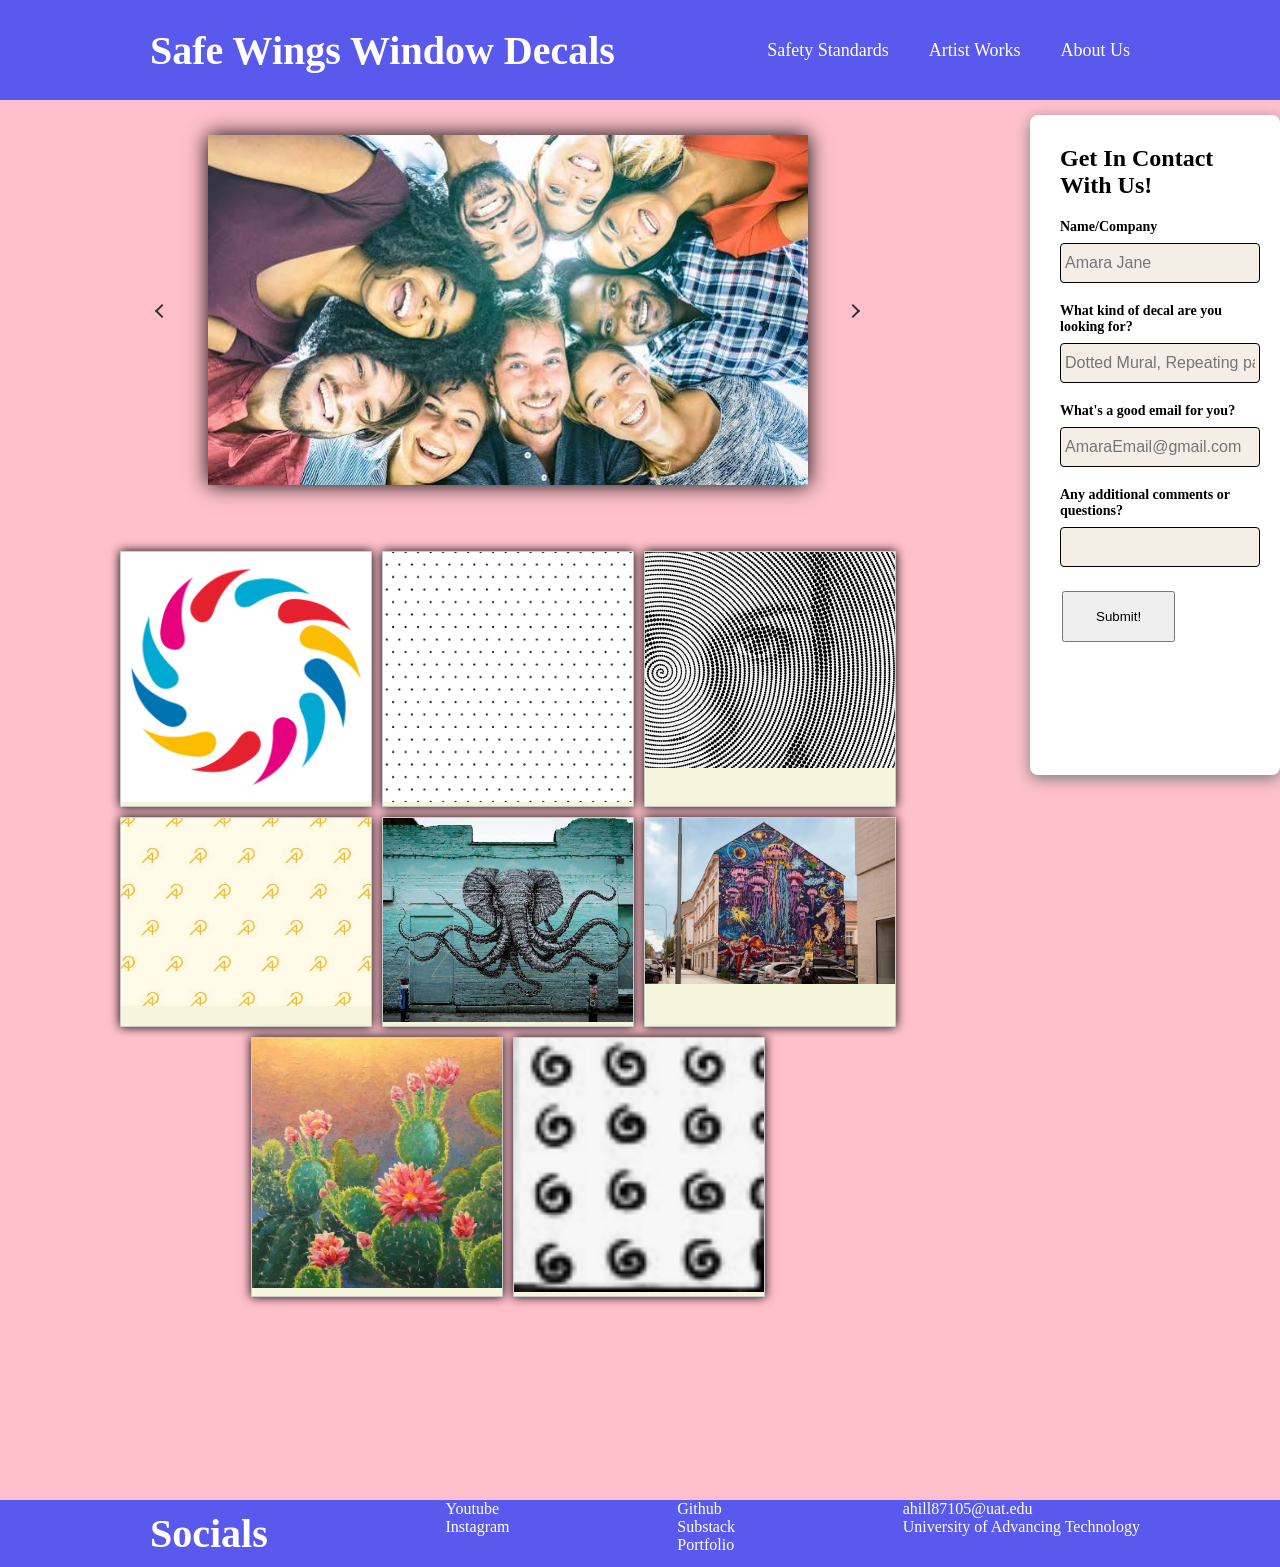
<file: index.html>
<!Doctype html>
<html>
    <head>
        <meta charset="UTF-8">
        <meta name="viewport" content="width=device-width, initial-scale=1.0">
        <title>Homepage</title>
        <link rel="stylesheet" href="SIP/CSS/main.css">
        <link rel="stylesheet" href="SIP/CSS/index.css">
        <script src="SIP/JavaScript/script.js" defer></script>
        <!-- Author: Amara Hill-->
        <!-- Published: August 2026-->
    </head>

    <br><br>
    <body class="grid-container">
        <header class="header">
            <!--Add logo Safe "red" Wings-->
            <div class="inner_header">
                <div class="title_container">
                    <!--If logo is added change to just Window Decals-->
                    <h1>Safe Wings Window Decals</h1>
                </div>
                
                <!--To Do: links to info,  murals, designer, about us-->
                <ul class="nav">
                    <!--Downloaded file of standards-->
                    <a href="birdsafe_designguidelines_en.pdf" target="_blank"><li>Safety Standards</li></a>
                    <a href="SIP/HTML/designer.html"><li>Artist Works</li></a>
                    <a href="SIP/HTML/About_Us.html"><li>About Us</li></a>
                </ul>
            </div>
        </header>

        <!--Change class and ID tags-->
        <secton class="murals">
            <div class="slideshow_container">
                <!-- Left Arrow -->
                <button class="slideshow-buttons" aria-label="Previous" onclick="prevSlide()"><span id="chevron-right"></span></button>
                <!--Sample images to select from, past projects, artists' works-->
                <div class="slideshow">
                    <!--To Do: Caption - Templates-->
                    <!--Automatic slideshow that stops on hover-->
                    <a href="SIP/HTML/designer.html"><img id="slides" src="" alt="Example templates: Single dotted mural, repeating patterns" style="width: 600px; height: 350px;"></a>
                </div>
                <!-- Right Arrow -->
                <button class="slideshow-buttons" aria-label="Next" onclick="nextSlide()"><span id="chevron-left"></button>
            </div>

            <br><br>

            <div class="gallery" id="artists-works">
                <!--To Do: links to background of each, artist, designer options-->
                <div class="gallery-item">
                    <img src="SIP/Images/logo.png" alt="Chase Starzinsky" width="250px" height="150px">
                </div>

                <div class="gallery-item">
                    <img src="SIP/Images/dots.png" alt="Chase Starzinsky" width="250px" height="150px">
                </div>

                <div class="gallery-item">
                    <img src="SIP/Images/dotted mural.jpg" alt="Chase Starzinsky" width="250px" height="150px">
                </div>

                <div class="gallery-item">
                    <img src="SIP/Images/repeating_logo.jpg" alt="Chase Starzinsky" width="250px" height="150px">
                </div>

                <div class="gallery-item">
                    <img src="SIP/Images/elephant.jpg" alt="Chase Starzinsky" width="250px" height="150px">
                </div>

                <div class="gallery-item">
                    <img src="SIP/Images/jellyfish.jpg" alt="Chase Starzinsky" width="250px" height="150px">
                </div>

                <div class="gallery-item">
                    <img src="SIP/Images/cactus.jpg" alt="Chase Starzinsky" width="250px" height="150px">
                </div>

                <div class="gallery-item">
                    <img src="SIP/Images/pattern.png" alt="Chase Starzinsky" width="250px" height="150px">
                </div>
            </div>
        </secton>

        <br><br>

        <aside class="form-container">
            <h2>Get In Contact With Us!</h2>
            <form action="mailto:thebackup10000@gmail.com" method="post" enctype="text/plain" name="contact-request" id="form-input">
                <div class="form-group">
                    <label for="txtName/Company">Name/Company</label>
                    <input type="text" id="txtName/Company" name="lblName/Company" placeholder="Amara Jane">
                </div>

                <div class="form-group">
                    <label for="txtDesignerChoice">What kind of decal are you looking for?</label>
                    <input type="text" id="txtDesignerChoice" name="lblDesignerChoice" placeholder="Dotted Mural, Repeating pattern, Etc.">
                </div>

                <div class="form-group">
                    <label for="txtEmail">What's a good email for you?</label>
                    <input type="text" id="txtEmail" name="lblEmail" placeholder="AmaraEmail@gmail.com">
                </div>

                <div class="form-group">
                    <label for="txtComment">Any additional comments or questions?</label>
                    <input type="text" id="txtComment" name="lblComment" placeholder="">
                </div>

                <!--Format and send info to email-->
                <button id="submit-btn" type="button">Submit!</button>
            </form>
        </aside>      
    </body>

    <footer class="footer">
    <!--Add logo Safe "red" Wings-->
        <div class="inner_footer">
            <div class="footer_container">
                <!--If logo is added change to just Window Decals-->
                <h1>Socials</h1>
            </div>
            
            <!--To Do: links to info,  murals, designer, about us-->
            <ul class="socials">
                <!--Author's socials and affiliations-->
                <a href="https://www.youtube.com/@AmaraHill-s2c" target="_blank"><li>Youtube</li></a>
                <a href="https://www.instagram.com/agen.t992?igsh=MW93YWtmZDdzanBwcg==" target="_blank"><li>Instagram</li></a>
            </ul>

            <ul class="works">
                <a href="https://github.com/Amara870" target="_blank"><li>Github</li></a>
                <a href="https://substack.com/@amarahill" target="_blank"><li>Substack</li></a>
                <a href="https://amarah0937.wixsite.com/codecraft-studio" target="_blank"><li>Portfolio</li></a>

            </ul>

            <ul class="contacts">
                <li>ahill87105@uat.edu</li>
                <li>University of Advancing Technology</li>
            </ul>
        </div>
    </footer>
</html>
</file>
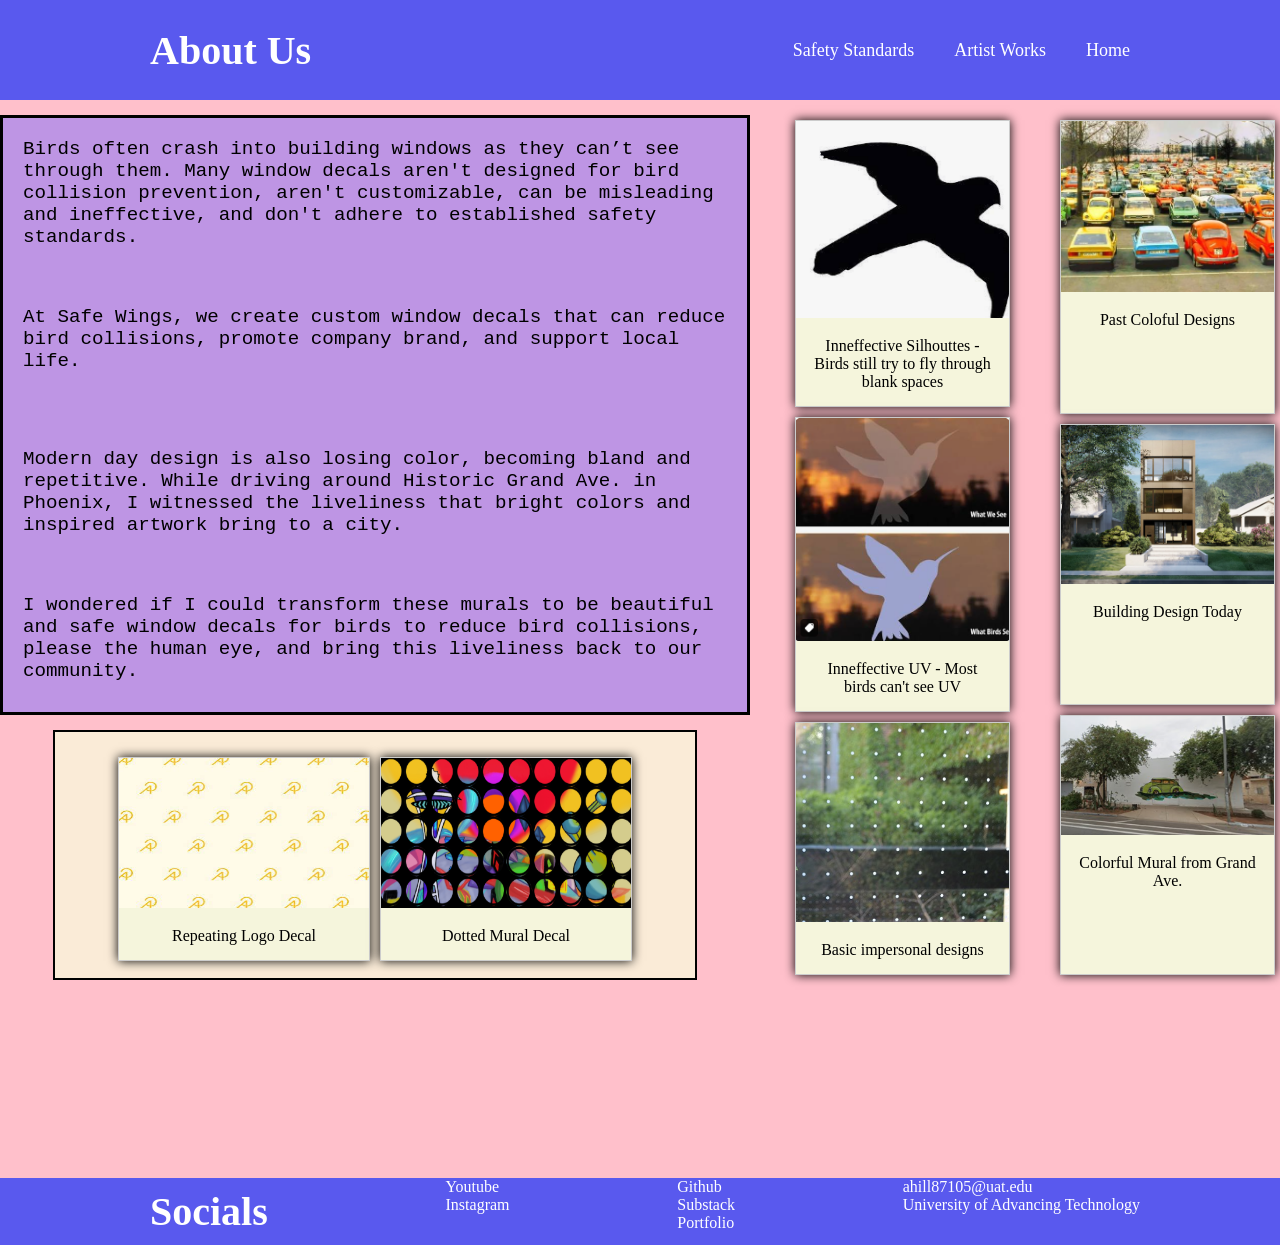
<file: SIP/HTML/About_Us.html>
<!DOCTYPE html>
<html>
    <head>
        <meta charset="UTF-8">
        <meta name="viewport" content="width=device-width, initial-scale=1.0">
        <title>About Us</title>
        <link rel="stylesheet" href="../CSS/main.css">
        <link rel="stylesheet" href="../CSS/about_us.css">
        <!-- Author: Amara Hill-->
        <!-- Published: August 2026-->
    </head>



    <body>
        <header class="header">
            <div class="inner_header">
                <div class="title_container">
                    <h1>About Us</h1>
                </div>
                
                <ul class="nav">
                    <!--Downloaded file of standards-->
                    <a href="../../birdsafe_designguidelines_en.pdf" target="_blank"><li>Safety Standards</li></a>
                    <a href="designer.html"><li>Artist Works</li></a>
                    <a href="../../index.html"><li>Home</li></a>
                </ul>
            </div>
        <!--To Do: links to info,  murals, designer, about us--> 
        </header>

        <br><br>

        <div class="text-container">
            <p>
                Birds often crash into building windows as they can’t see through them.
                Many window decals aren't designed for bird collision prevention, aren't customizable, 
                can be misleading and ineffective, and don't adhere to established safety standards.
            </p>
            <br>
            <p>
                At Safe Wings, we create custom window decals that can reduce bird collisions, 
                promote company brand, and support local life.
            </p>
            <br><br>
            <p>
                Modern day design is also losing color, becoming bland and repetitive. 
                While driving around Historic Grand Ave. in Phoenix, I witnessed the liveliness that 
                bright colors and inspired artwork bring to a city.
            </p>
            <br>
            <p>
               I wondered if I could transform these murals to be beautiful and safe window decals 
               for birds to reduce bird collisions, please the human eye, and bring this liveliness back to our community. 
            </p>
        </div>

        <div class="gallery1">

            <div class="gallery1-item">
                <img src="../Images/Screenshot 2026-07-24 224735.png" alt="Chase Starzinsky" width="250px" height="150px">
                <div class="desc">Inneffective Silhouttes - Birds still try to fly through blank spaces</div>
            </div>

            <div class="gallery1-item">
                <img src="../Images/Screenshot 2026-07-24 224717.png" alt="Chase Starzinsky" width="250px" height="150px">
                <div class="desc">Inneffective UV - Most birds can't see UV</div>
            </div>

            <div class="gallery1-item">
                <img src="../Images/Screenshot 2026-07-24 230710.png" alt="Chase Starzinsky" width="250px" height="150px">
                <div class="desc">Basic impersonal designs</div>
            </div>
        </div>

        <div class="gallery2">

            <div class="gallery2-item">
                <img src="../Images/Screenshot 2026-07-25 003213.png" alt="Chase Starzinsky" width="250px" height="150px">
                <div class="desc">Past Coloful Designs</div>
            </div>

            <div class="gallery2-item">
                <img src="../Images/Screenshot 2026-07-25 004314.png" alt="Chase Starzinsky" width="250px" height="150px">
                <div class="desc">Building Design Today</div>
            </div>

            <div class="gallery2-item">
                <img src="../Images/Screenshot 2026-07-25 004940.png" alt="Chase Starzinsky" width="250px" height="150px">
                <div class="desc">Colorful Mural from Grand Ave.</div>
            </div> 
        </div>


        <div class="gallery3">

            <div class="gallery3-item">
                <img src="../Images/repeating_logo.jpg" alt="Chase Starzinsky" width="250px" height="150px">
                <div class="desc">Repeating Logo Decal</div>
            </div>

            <div class="gallery3-item">
                <img src="../Images/Screenshot 2026-07-24 234053.png" alt="Chase Starzinsky" width="250px" height="150px">
                <div class="desc">Dotted Mural Decal</div>
            </div>
        </div>
    </body>

    <footer class="footer">
    <!--Add logo Safe "red" Wings-->
        <div class="inner_footer">
            <div class="footer_container">
                <!--If logo is added change to just Window Decals-->
                <h1>Socials</h1>
            </div>
            
            <!--To Do: links to info,  murals, designer, about us-->
            <ul class="socials">
                <!--Author's socials and affiliations-->
                <a href="https://www.youtube.com/@AmaraHill-s2c" target="_blank"><li>Youtube</li></a>
                <a href="https://www.instagram.com/agen.t992?igsh=MW93YWtmZDdzanBwcg==" target="_blank"><li>Instagram</li></a>
            </ul>

            <ul class="works">
                <a href="https://github.com/Amara870" target="_blank"><li>Github</li></a>
                <a href="https://substack.com/@amarahill" target="_blank"><li>Substack</li></a>
                <a href="https://amarah0937.wixsite.com/codecraft-studio" target="_blank"><li>Portfolio</li></a>

            </ul>

            <ul class="contacts">
                <li>ahill87105@uat.edu</li>
                <li>University of Advancing Technology</li>
            </ul>
        </div>
    </footer>
</html>
</file>
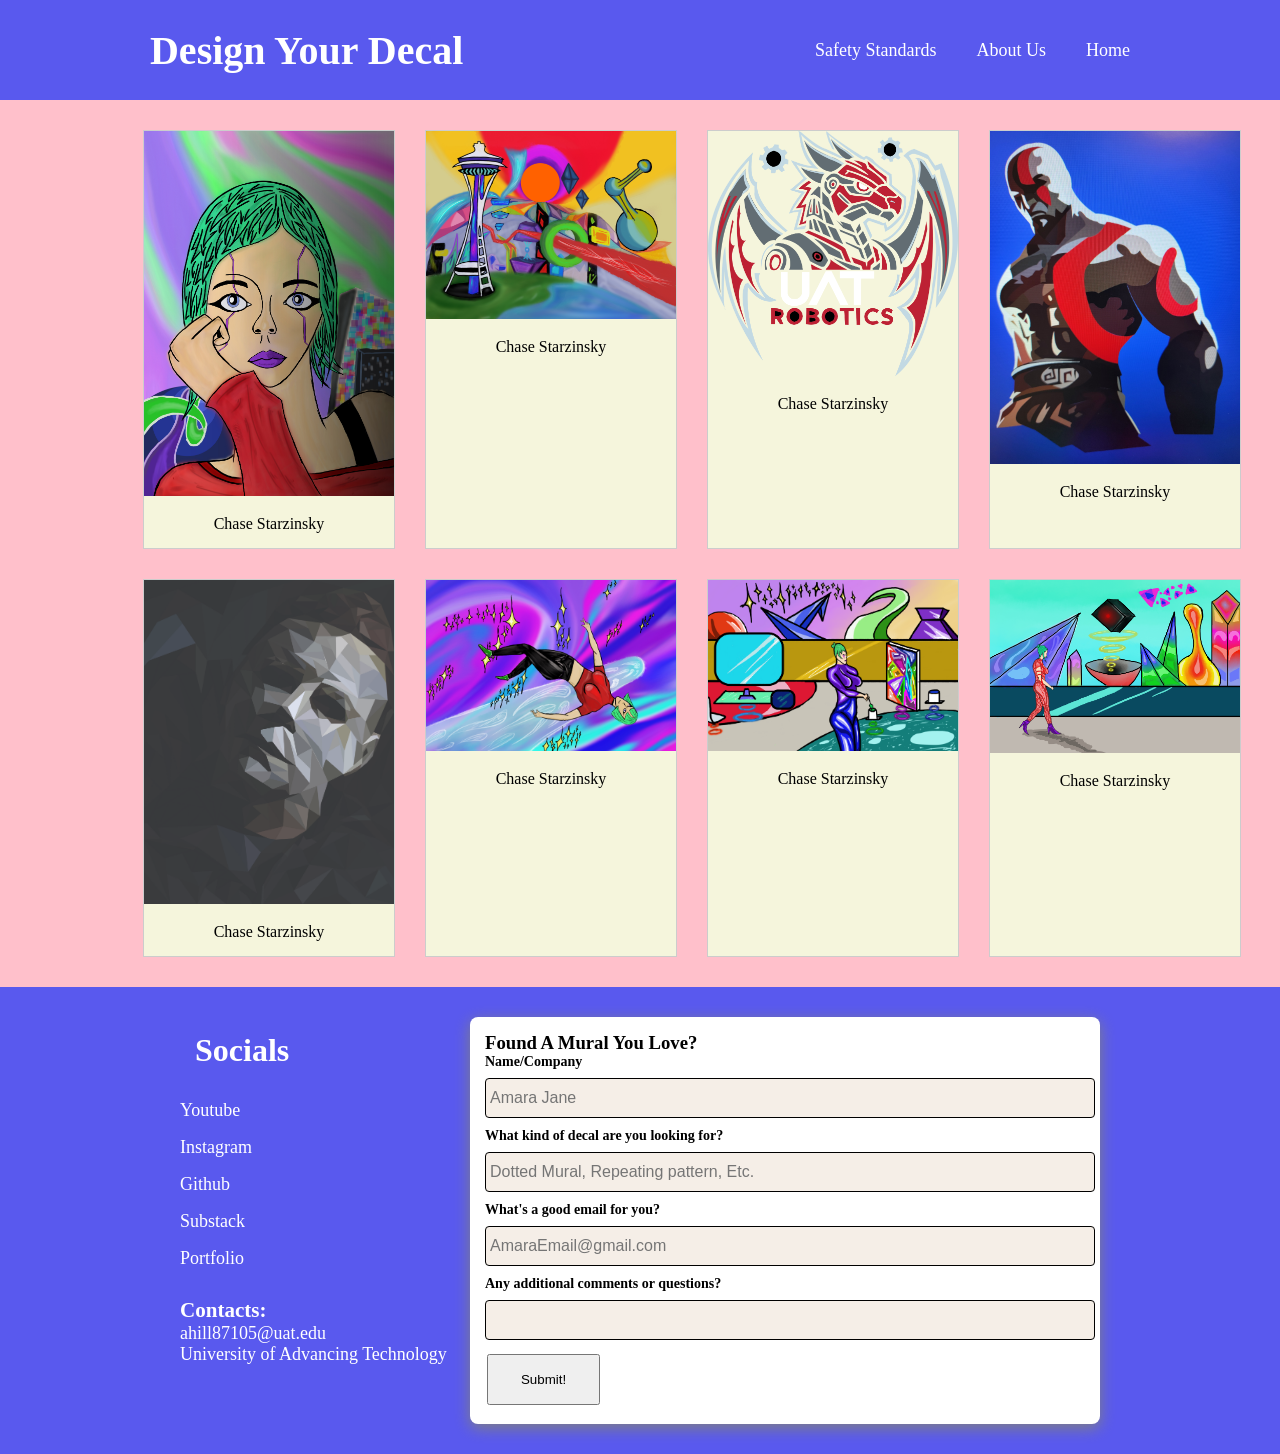
<file: SIP/HTML/designer.html>
<!Doctype html>
<html>
    <head>
        <meta charset="UTF-8">
        <meta name="viewport" content="width=device-width, initial-scale=1.0">
        <title>Window Decal Designer</title>
        <link rel="stylesheet" href="../CSS/main.css">
        <link rel="stylesheet" href="../CSS/designerCSS.css">
        <!-- Author: Amara Hill-->
        <!-- Published: August 2026-->
    </head>

    <header class="header">
        <div class="inner_header">
            <div class="title_container">
                <h1>Design Your Decal</h1>
            </div>
            
            <ul class="nav">
                <!--Downloaded file of standards-->
                <a href="../../birdsafe_designguidelines_en.pdf" target="_blank"><li>Safety Standards</li></a>
                <a href="About_Us.html"><li>About Us</li></a>
                <a href="../../index.html"><li>Home</li></a>
            </ul>
        </div>
        <!--To Do: links to info,  murals, designer, about us--> 
    </header>

    <body>
        <!--Window where they can upload an image, and select dotted mural or repeating pattern-->
        <div class="gallery">

            <div class="gallery-item">
                <a target="_blank" href="../Images/Starzinsky Just A Vision.jpg">
                    <img src="../Images/Starzinsky Just A Vision.jpg" alt="Chase Starzinsky" width="600" height="400">
                </a>
                <div class="desc">Chase Starzinsky</div>
            </div>

            <div class="gallery-item">
                <a target="_blank" href="../Images/Starzinsky Chase SI 1 Final Draft Revised (1) (2).jpg">
                    <img src="../Images/Starzinsky Chase SI 1 Final Draft Revised (1) (2).jpg" alt="Chase Starzinsky" width="600" height="400px">
                </a>
                <div class="desc">Chase Starzinsky</div>
            </div>

            <div class="gallery-item">
                <a target="_blank" href="../Images/Starzinky New Robotics Club Logo Final (1).png">
                    <img src="../Images/Starzinky New Robotics Club Logo Final (1).png" alt="Chase Starzinsky" width="600" height="400">
                </a>
                <div class="desc">Chase Starzinsky</div>
            </div>

            <div class="gallery-item">
                <a target="_blank" href="../Images/Starzinsky.jpg">
                    <img src="../Images/Starzinsky.jpg" alt="Chase Starzinsky" width="600" height="400">
                </a>
                <div class="desc">Chase Starzinsky</div>
            </div>

            <div class="gallery-item">
                <a target="_blank" href="../Images/Starzinsky Chase Low Poly Portrait (1)-01 (4).jpg">
                    <img src="../Images/Starzinsky Chase Low Poly Portrait (1)-01 (4).jpg" alt="Chase Starzinsky" width="600" height="400">
                </a>
                <div class="desc">Chase Starzinsky</div>
            </div>

            <div class="gallery-item">
                <a target="_blank" href="../Images/Starzinsky Chase IDP 2 Final Draft (2).jpg">
                    <img src="../Images/Starzinsky Chase IDP 2 Final Draft (2).jpg" alt="Chase Starzinsky" width="600" height="400px">
                </a>
                <div class="desc">Chase Starzinsky</div>
            </div>

            <div class="gallery-item">
                <a target="_blank" href="../Images/Starzinsky Chase SI4 Final Draft (1).jpg">
                    <img src="../Images/Starzinsky Chase SI4 Final Draft (1).jpg" alt="Chase Starzinsky" width="600" height="400">
                </a>
                <div class="desc">Chase Starzinsky</div>
            </div>

            <div class="gallery-item">
                <a target="_blank" href="../Images/Starzinsky Chase SI3 Final Draft (1).jpg">
                    <img src="../Images/Starzinsky Chase SI3 Final Draft (1).jpg" alt="Chase Starzinsky" width="600" height="400">
                </a>
                <div class="desc">Chase Starzinsky</div>
            </div>
        </div>

        
    </body>

    <footer class="footer">
    <!--Add logo Safe "red" Wings-->
        <div class="inner_footer">
            <div class="footer-container">
                <h2>Socials</h2>
                
                <!--To Do: links to info,  murals, designer, about us-->
                <ul class="links">
                    <!--Author's socials and affiliations-->
                    <a href="https://www.youtube.com/@AmaraHill-s2c" target="_blank"><li id="socials">Youtube</li></a>
                    <a href="https://www.instagram.com/agen.t992?igsh=MW93YWtmZDdzanBwcg==" target="_blank"><li id="socials">Instagram</li></a>

                    <a href="https://github.com/Amara870" target="_blank"><li id="works">Github</li></a>
                    <a href="https://substack.com/@amarahill" target="_blank"><li id="works">Substack</li></a>
                    <a href="https://amarah0937.wixsite.com/codecraft-studio" target="_blank"><li id="works">Portfolio</li></a>

                    <br>
                    
                    <h3>Contacts: </h3>
                    <li id="contacts">ahill87105@uat.edu</li>
                    <li id="contacts">University of Advancing Technology</li>
                </ul>
            </div>

            <section class="form-container">
                <h3>Found A Mural You Love?</h3>
                <form name="contact-request" id="form-input">
                    <div class="form-group">
                        <label for="txtName/Company">Name/Company</label>
                        <input type="text" id="txtName/Company" name="lblName/Company" placeholder="Amara Jane">
                    </div>

                    <div class="form-group">
                        <label for="txtDesignerChoice">What kind of decal are you looking for?</label>
                        <input type="text" id="txtDesignerChoice" name="lblDesignerChoice" placeholder="Dotted Mural, Repeating pattern, Etc.">
                    </div>

                    <div class="form-group">
                        <label for="txtEmail">What's a good email for you?</label>
                        <input type="text" id="txtEmail" name="lblEmail" placeholder="AmaraEmail@gmail.com">
                    </div>

                    <div class="form-group">
                        <label for="txtComment">Any additional comments or questions?</label>
                        <input type="text" id="txtComment" name="lblComment" placeholder="">
                    </div>

                    <!--Format and send info to email-->
                    <button id="submit-btn" type="button">Submit!</button>
                </form>
            </section>
        </div>
    </footer>
</html>
</file>
<file: SIP/CSS/main.css>
/*Reset default behaviors*/
* {
    margin: 0;
    padding: 0;
    list-style: none;
    text-decoration: none;
}

/* HEADER STYLING */
/* TITLE, NAVIGATION*/

/*Header class container to define block display*/
.header {
    width: 100%;
    height: 100px;
    display: block;
    background-color: rgb(89, 89, 238);
}
/*Inner container to align content*/
.inner_header, .inner_footer {
    width: 1000px;
    height: 100%;
    display: block;
    margin: 0 auto;
}
/*Title container to align title*/
.title_container, .footer_container {
    height: 100%;
    display: table;
    float: left;
}
/*H1 styling*/
.title_container h1, .footer_container h1 {
    padding: 10px;
    color: white;
    height: 100%;
    display: table-cell;
    vertical-align: middle;
    font-size: 40px;
}
/*Navigation container to hold content*/
.nav {
    float: right;
    height: 100%;
    font-size: 18px;
}
/*Navigation a tag styling and centering*/
.nav a {
    height: 100%;
    display: table;
    float: left;
    padding: 0px 20px;
    color: white;
}
/*Add padding to the end of the list to create space from the end of the container*/
.nav a:last-child {
    padding-right: 10px;;
}
/*Navigation list styling and centering*/
.nav a li {
    display: table-cell;
    vertical-align: middle;
    height: 100%;
}



/* MAIN CONTENT STYLING */
/* BODY, MURAL, FORM */

/* Body Styling*/
body {
    background-color: pink;
    position: relative;
}

/* Form styling*/
/* Set form container to align items */
.form-container {
    align-items: right;
    max-width: 450px;
    margin: 0 auto;
    background: #ffffff;
    padding: 30px;
    border-radius: 8px;
    box-shadow: 0 4px 15px grey;
}

/* Seperate heading from content*/
.form-container h2 {
    margin-bottom: 20px;
}

/* Give contents space between each other*/
.form-group {
    margin-bottom: 20px;
}

/* Style inputs labels */
.form-group label {
    display: block;
    margin-bottom: 8px;
    font-weight: 600;
    color: black;
    font-size: 14px;
}

/* Style input boxes */
.form-group input[type="text"], 
.form-group input[type="email"],
.form-group textarea,
.form-group select {
    width: 100%;
    padding: 10px 4px;
    font-size: 16px;
    border: 1px solid black;
    border-radius: 4px;
    background-color: rgb(245, 238, 231);
    color:#333;
}

/* Style submit button */
#submit-btn{
    padding: 16px 32px;
    margin: 4px 2px;
    cursor: pointer;
}
</file>
<file: SIP/CSS/index.css>
/*Set Murals section to grid display to better center elements*/
.slideshow_container {
    display: flex;
    justify-content: center;
    align-items: center;
    width:100%;
    margin: 0 auto;
} 

/*Give the slideshow a nice contrasting shadow background*/
.slideshow {
    width: 100%;
    max-width: 600px;
    max-height: 600px;
    padding: 2%;
}

#slides {
    box-shadow: 0 0 20px black;
}

.slideshow-buttons {
    width: 50px;
    height: 50px;
    border: none;
    background-color: transparent;
}

#chevron-right {
  display: inline-block;
  width: 8px;
  height: 8px;
  border-right: 2px solid #333;
  border-bottom: 2px solid #333;
  transform: rotate(135deg);
  vertical-align: middle;
  margin-bottom: 4px; /* Adjust alignment to text */
}

#chevron-left {
  display: inline-block;
  width: 8px;
  height: 8px;
  border-right: 2px solid #333;
  border-bottom: 2px solid #333;
  transform: rotate(-45deg);
  vertical-align: middle;
  margin-bottom: 4px; /* Adjust alignment to text */
}

.grid-container {
  display: grid;
  grid-template-columns: 1fr 1fr 250px;
  grid-template-rows: auto 1fr 250px;
  gap: 15px;
  height: 100vh;

  grid-template-areas: 
    "header header header"
    "murals murals sidebar"
    "footer footer footer";
  min-height: 100vh;
}

.header {grid-area: header;}
.murals {grid-area: murals;}
.form-container {grid-area: sidebar;}
.footer {grid-area: footer;}

.murals {
  grid-area: murals; 
  width: 100%;       /* Forces the element to fill the two-column span */
  display: block;
}

.form-container{
    max-height: 600px;
}

.gallery {
  display: flex !important;
  flex-wrap: wrap;
  justify-content: center;
  width: 100%;
  box-sizing: border-box;
}

.gallery-item {
  margin: 5px;
  border: 1px solid #ccc;
  width: 250px;
  background-color: beige;
  box-shadow: 0 0 10px black;
}

.gallery-item:hover {
  border: 1px solid #777;
}

.gallery-item img{
  width: 100%;
  height: auto;
}

/* FOOTER STYLING */  
/* footer class container to define block display */
.footer {
    width: 100%;
    height: auto;
    display: block;
    background-color: rgb(89, 89, 238);
    position: absolute;
    bottom: 0;
} 
/*Inner container to center content*/
.inner_footer {
    display: flex;
    justify-content: space-between; /* Spreads sections out evenly */
}
/* link text styling */
.works a, .socials a, .contacts li {
    height: auto;
    display: table;
    color: white;
}
/* link hover styling */
.nav a:hover, .socials a:hover, .works a:hover, .contacts a:hover {
    color:rgb(1, 1, 97);
    text-decoration: underline;
}
</file>
<file: SIP/CSS/about_us.css>
.header {grid-area: header;}
.text-container {grid-area: content;}
.gallery1 {grid-area: gallery1;}
.gallery2 {grid-area: gallery2;}
.gallery3 {grid-area: gallery3;}
.footer {grid-area: footer;}

body{
  display: grid;
  grid-template-columns: 1fr 1fr 250px 250px;
  grid-template-rows: auto 600px 250px 250px;
  gap: 15px;
  position: relative;
  height: 100vh;

  grid-template-areas: 
    "header header header header"
    "content content gallery1 gallery2"
    "gallery3 gallery3 gallery1 gallery2"
    "footer footer footer footer";
}

.text-container {
    max-width: 750px;
    max-height: 600px;
    border: 3px solid black;
    background-color: rgb(190, 149, 228);
    margin: 0 auto; 
}

.text-container p {
    font-family: 'Courier New', Courier, monospace;
    font-size: larger;
    padding: 20px;
}

.gallery1, .gallery2, .gallery3 {
  display: flex;
  flex-wrap: wrap;
  justify-content: flex-start;
  padding-left: 10%;
}

.gallery1-item, .gallery2-item, .gallery3-item {
  margin: 5px;
  border: 1px solid #ccc;
  width: 250px;
  background-color: beige;
  box-shadow: 0 0 10px black;
}

.gallery1-item:hover, .gallery2-item:hover, .gallery3-item:hover {
  border: 1px solid #777;
}

.gallery1-item img, .gallery2-item img, .gallery3-item img {
  width: 100%;
  height: auto;
}

.gallery1-item div.desc, .gallery2-item div.desc, .gallery3-item div.desc {
  padding: 15px;
  text-align: center;
}

.gallery3 {
    padding: 20px;
    background-color: antiquewhite;
    border: 2px solid black;
    margin: 0 auto;
    align-items: center;
    justify-content: center;
    min-height: 200px;
    min-width: 600px;
}

.gallery3-item img {
    height: 150px;
}

.gallery3 h2 {
    display: block;
    margin: 0 auto;
}

/* FOOTER STYLING */  
/* footer class container to define block display */
.footer {
    width: 100%;
    height: auto;
    display: block;
    background-color: rgb(89, 89, 238);
    position: absolute;
    bottom: 0;
} 
/*Inner container to center content*/
.inner_footer {
    display: flex;
    justify-content: space-between; /* Spreads sections out evenly */
}
/* link text styling */
.works a, .socials a, .contacts li {
    height: auto;
    display: table;
    color: white;
}
/* link hover styling */
.nav a:hover, .socials a:hover, .works a:hover, .contacts a:hover {
    color:rgb(1, 1, 97);
    text-decoration: underline;
}
</file>
<file: SIP/CSS/designerCSS.css>
/* .element {
  background-image: url('cactus.jpg');
  background-repeat: repeat; /* This is the default behavior 
}

*/

body {
  display: grid;
  grid-template-columns: 1fr 1fr 1fr;
  grid-template-rows: auto 1fr auto;
  gap: 15px;
  height: auto;

  grid-template-areas: 
    "header header header"
    "gallery gallery gallery"
    "footer footer footer";
  min-height: 100vh;
}

.header {grid-area: header;}
.gallery {grid-area: gallery;}
.footer {grid-area: footer;}

/* Removes absolute position rules from main.css so Grid handles layout */
div.gallery {
  display: flex;
  flex-wrap: wrap;
  justify-content: flex-start;
  padding-left: 10%;
}

div.gallery-item {
  margin: 5px;
  border: 1px solid #ccc;
  width: 250px;
  background-color: beige;
  margin: 15px;
}

div.gallery-item:hover {
  border: 1px solid #777;
}

div.gallery-item img {
  width: 100%;
  height: auto;
}

div.gallery-item div.desc {
  padding: 15px;
  text-align: center;
}

/* FOOTER STYLING */  
/* footer class container to define block display */
.footer {
    width: 100%;
    height: auto;
    display: block;
    background-color: rgb(89, 89, 238);
    position: static !important;
    bottom: auto !important;
} 
/*Inner container to center content*/
.inner_footer {
  display: flex;
  flex-direction: row;       /* Positions link-group and form side-by-side */
  justify-content: space-between; /* Pushes links to the left, form to the right */
  align-items: flex-start;   /* Aligns the tops of both sides evenly */
  padding: 30px 40px; 
  height: 100%; 
  box-sizing: border-box;
}

.footer_container {
  display: flex;
  flex-direction: column;    /* Vertically stacks the title and links */
  align-items: flex-start;
}

.inner_footer h2 {
  margin: 15px;
  color: white;
  font-size:xx-large;
}
/* link text styling */
.links, .links a {
  display: block !important; /* Changes text links into full block lines */
  height: auto !important;
  padding: 8px 0 !important; /* Generates spacing between stacked items */
  color: white !important; 
  font-size: 18px !important; 
}

.links a:hover {
  color:blue;
  text-decoration: underline;
}

.form-container {
  float: none !important;         /* Strips out the old float layout hack */
  display: block !important;       /* Removes table-cell alignment behaviors */
  margin: 0 !important;           /* Prevents auto-centering from pushing it */
  width: 100%;
  padding: 15px !important;
  min-width: 600px;
  max-height: 400px;
}

/* Seperate heading from content*/
.form-container h2 {
    margin-bottom: 10px;
}

/* Give contents space between each other*/
.form-group {
    margin-bottom: 10px;
}
</file>
